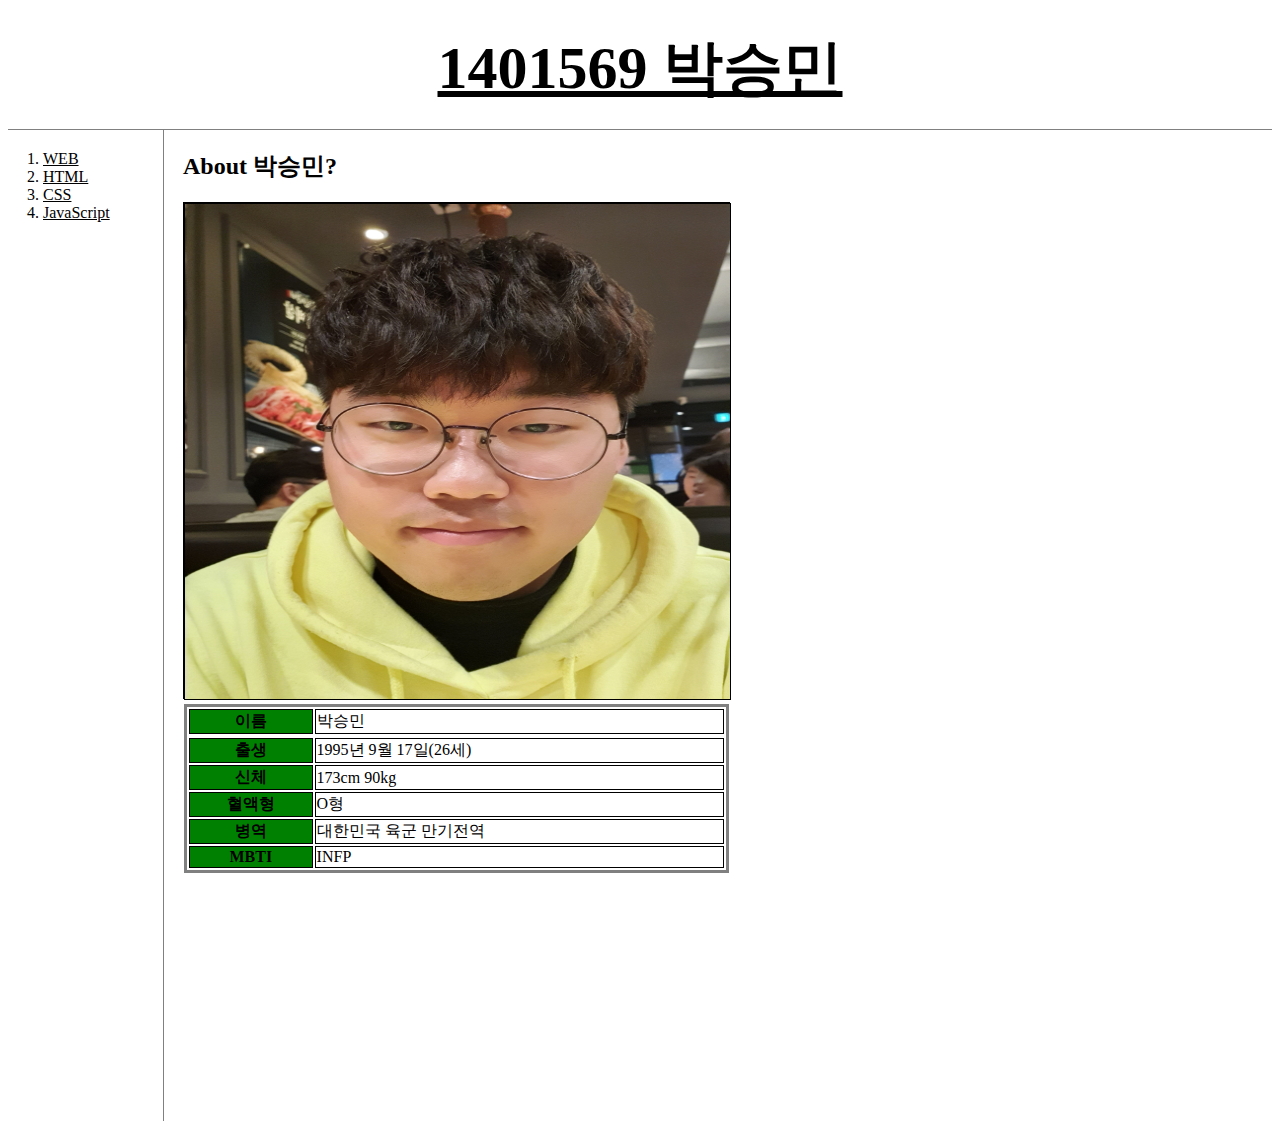
<file: index.html>
<!doctype html>
<html>
<head>
  <title>WEB1 - WEB</title>
  <meta charset="utf-8">
  <!-- Global site tag (gtag.js) - Google Analytics -->
  <script async src="https://www.googletagmanager.com/gtag/js?id=UA-199817396-1"></script>
  <script>
    window.dataLayer = window.dataLayer || [];
    function gtag(){dataLayer.push(arguments);}
    gtag('js', new Date());

    gtag('config', 'UA-199817396-1');
  </script>
  <link rel="stylesheet" href="style.css">
</head>
<body>
  <h1><a href="index.html">1401569 박승민</a></h1>
  <div id="grid">
    <ol>
      <li><a href="1.html">WEB</a></li>
      <li><a href="2.html">HTML</a></li>
      <li><a href="3.html">CSS</a></li>
      <li><a href="4.html">JavaScript</a></li>
    </ol>
    <div id="article">
        <h2>About 박승민?</h2>
        <p><div id="table">
          <table>
            <tr>
              <img src="profile.jpg" border=1; height= 100%; width=100%;>
            </tr>
            <thead>
              <tr>
                <th>이름</th> <td>박승민</td>
              </tr>
            </thead>
            <tbody>
              <tr>
                <th>출생</th> <td>1995년 9월 17일(26세)</td>
              </tr>
              <tr>
                <th>신체</th> <td>173cm 90kg</td>
              </tr>
              <tr>
                <th>혈액형</th> <td>O형</td>
              </tr>
              <tr>
                <th>병역</th> <td>대한민국 육군 만기전역</td>
              </tr>
            </tbody>
            <tfoot>
              <tr>
                <th>MBTI</th> <td>INFP</td>
              </tr>
            </tfoot>
          </table>
        </p>
      </div>
    </div>
  </div>
  <p><div id="disqus_thread"></div>
    <script>
      /**
      *  RECOMMENDED CONFIGURATION VARIABLES: EDIT AND UNCOMMENT THE SECTION BELOW TO INSERT DYNAMIC VALUES FROM YOUR PLATFORM OR CMS.
      *  LEARN WHY DEFINING THESE VARIABLES IS IMPORTANT: https://disqus.com/admin/universalcode/#configuration-variables    */
      /*
      var disqus_config = function () {
      this.page.url = PAGE_URL;  // Replace PAGE_URL with your page's canonical URL variable
      this.page.identifier = PAGE_IDENTIFIER; // Replace PAGE_IDENTIFIER with your page's unique identifier variable
    };
    */
    (function() { // DON'T EDIT BELOW THIS LINE
    var d = document, s = d.createElement('script');
    s.src = 'https://web2-wfwbbwknr5.disqus.com/embed.js';
    s.setAttribute('data-timestamp', +new Date());
    (d.head || d.body).appendChild(s);
  })();
</script>
<noscript>Please enable JavaScript to view the <a href="https://disqus.com/?ref_noscript">comments powered by Disqus.</a></noscript></p>
</body>
</html>
</file>
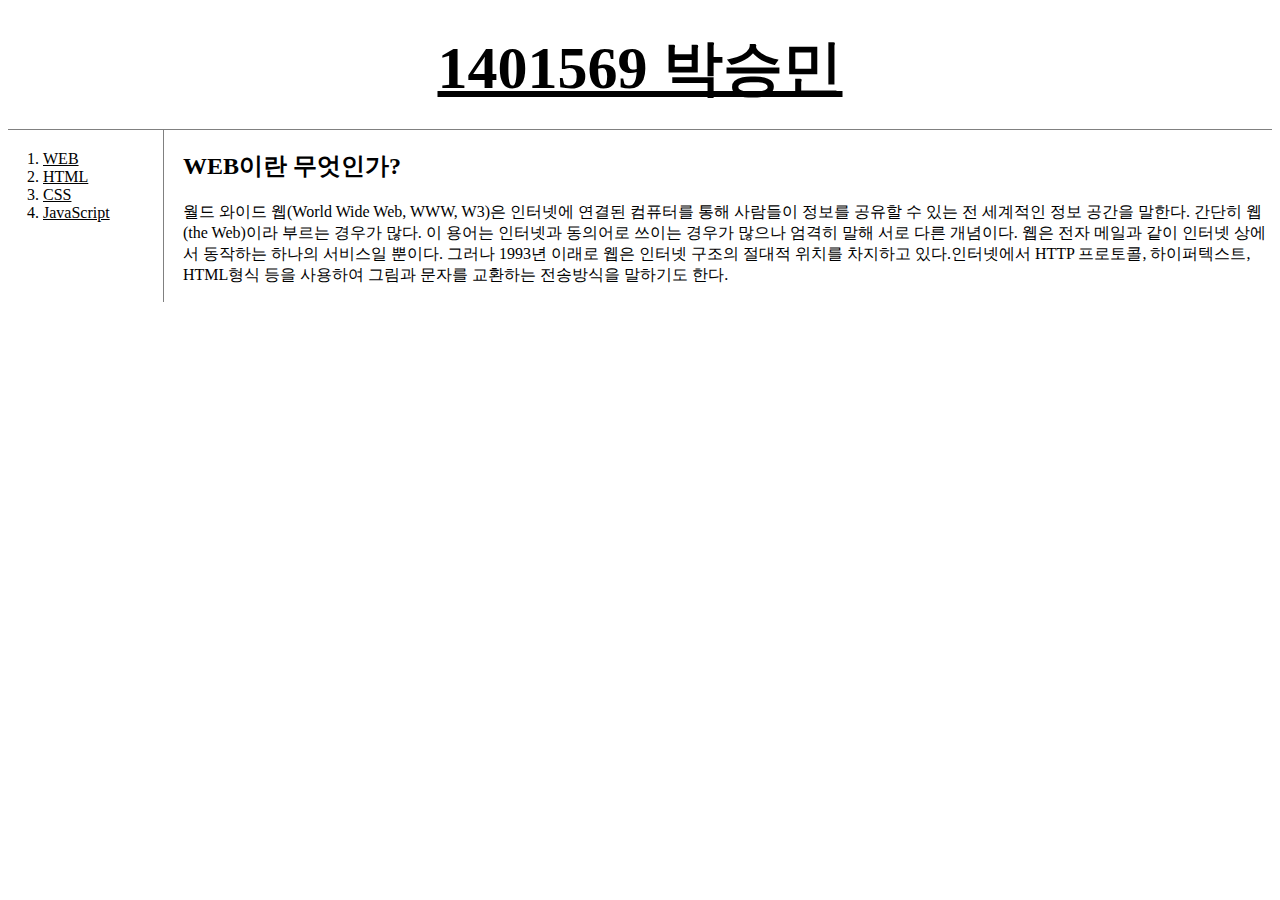
<file: 1.html>
<!doctype html>
<html>
<head>
  <title>WEB1 - WEB</title>
  <meta charset="utf-8">
  <!-- Global site tag (gtag.js) - Google Analytics -->
  <script async src="https://www.googletagmanager.com/gtag/js?id=UA-199817396-1"></script>
  <script>
  window.dataLayer = window.dataLayer || [];
  function gtag(){dataLayer.push(arguments);}
  gtag('js', new Date());

  gtag('config', 'UA-199817396-1');
</script>
<link rel="stylesheet" href="style.css">
</head>
<body>
  <h1><a href="index.html">1401569 박승민</a></h1>
  <div id="grid">
    <ol>
      <li><a href="1.html">WEB</a></li>
      <li><a href="2.html">HTML</a></li>
      <li><a href="3.html">CSS</a></li>
      <li><a href="4.html">JavaScript</a></li>
    </ol>
    <div id="article">
      <h2>WEB이란 무엇인가?</h2>
      <p>월드 와이드 웹(World Wide Web, WWW, W3)은 인터넷에 연결된 컴퓨터를 통해 사람들이 정보를 공유할 수 있는 전 세계적인 정보 공간을 말한다. 간단히 웹(the Web)이라 부르는 경우가 많다. 이 용어는 인터넷과 동의어로 쓰이는 경우가 많으나 엄격히 말해 서로 다른 개념이다. 웹은 전자 메일과 같이 인터넷 상에서 동작하는 하나의 서비스일 뿐이다. 그러나 1993년 이래로 웹은 인터넷 구조의 절대적 위치를 차지하고 있다.인터넷에서 HTTP 프로토콜, 하이퍼텍스트, HTML형식 등을 사용하여 그림과 문자를 교환하는 전송방식을 말하기도 한다.</p>
    </div>
  </div>
  <p><div id="disqus_thread"></div>
    <script>
    /**
    *  RECOMMENDED CONFIGURATION VARIABLES: EDIT AND UNCOMMENT THE SECTION BELOW TO INSERT DYNAMIC VALUES FROM YOUR PLATFORM OR CMS.
    *  LEARN WHY DEFINING THESE VARIABLES IS IMPORTANT: https://disqus.com/admin/universalcode/#configuration-variables    */
    /*
    var disqus_config = function () {
    this.page.url = PAGE_URL;  // Replace PAGE_URL with your page's canonical URL variable
    this.page.identifier = PAGE_IDENTIFIER; // Replace PAGE_IDENTIFIER with your page's unique identifier variable
  };
  */
  (function() { // DON'T EDIT BELOW THIS LINE
    var d = document, s = d.createElement('script');
    s.src = 'https://web2-wfwbbwknr5.disqus.com/embed.js';
    s.setAttribute('data-timestamp', +new Date());
    (d.head || d.body).appendChild(s);
  })();
</script>
<noscript>Please enable JavaScript to view the <a href="https://disqus.com/?ref_noscript">comments powered by Disqus.</a></noscript></p>
</body>
</html>
</file>
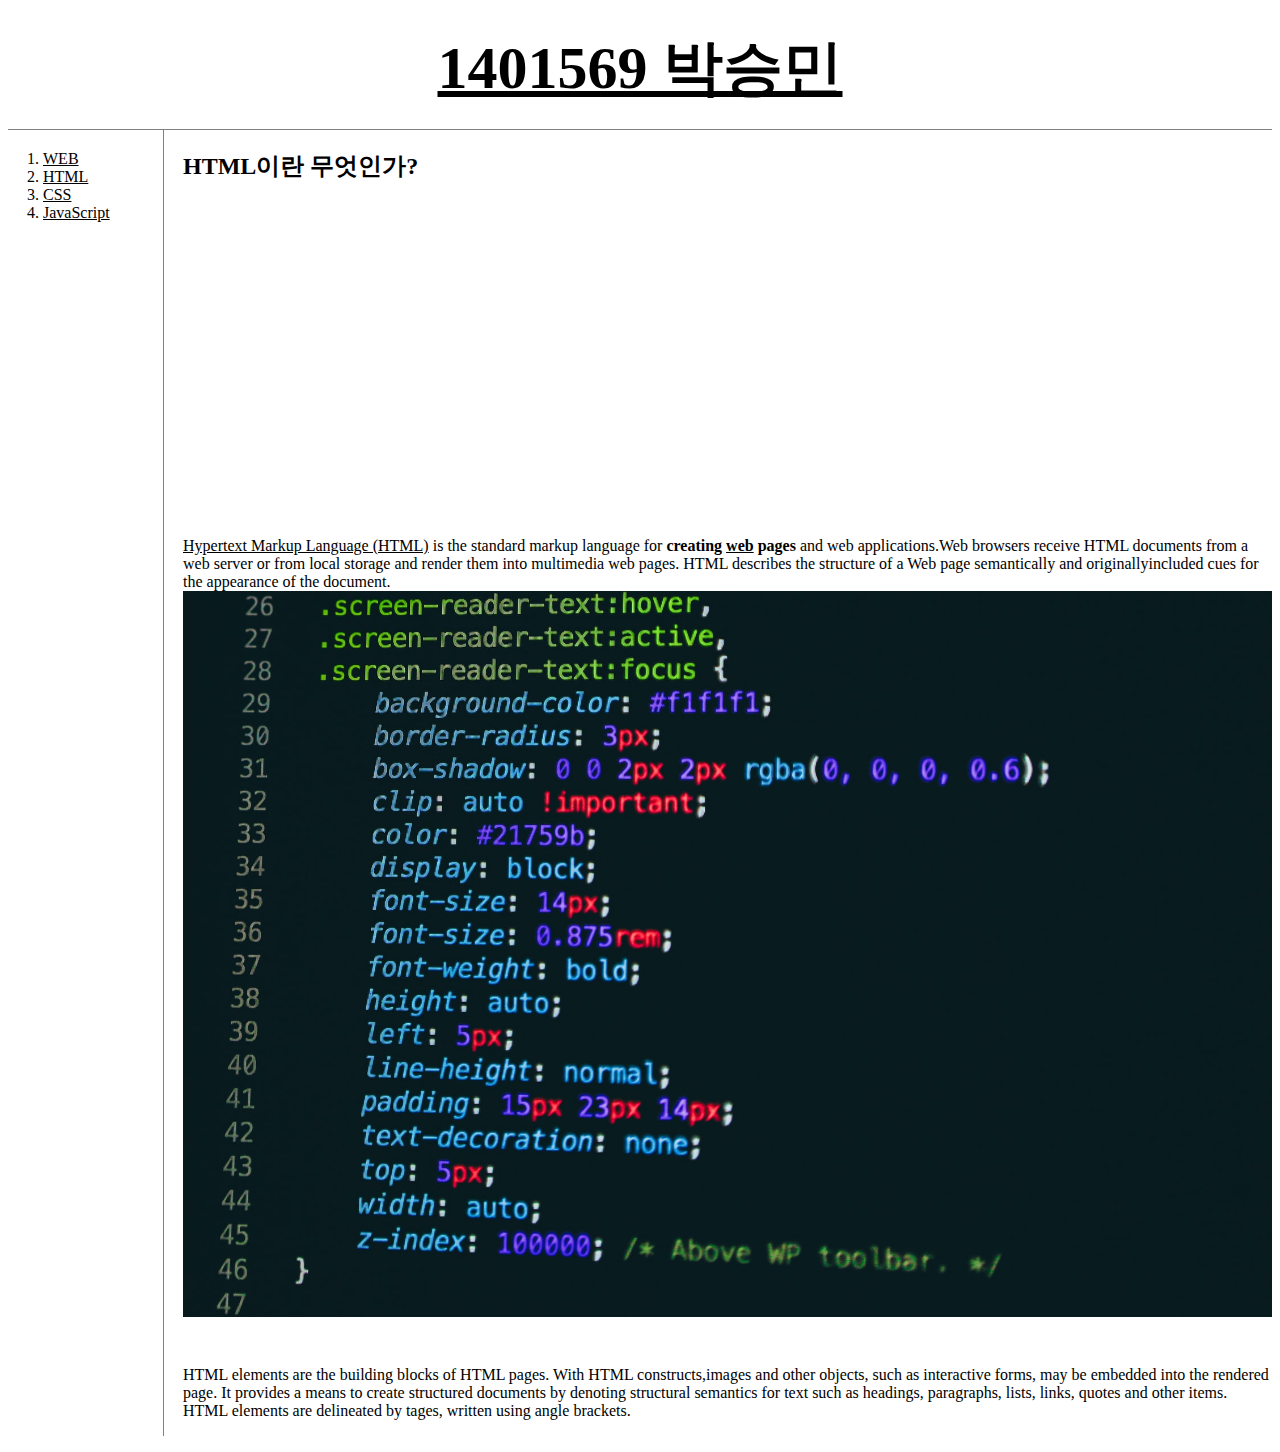
<file: 2.html>
<!doctype html>
<html>
<head>
  <title>WEB1 - HTML</title>
  <meta charset="utf-8">
  <!-- Global site tag (gtag.js) - Google Analytics -->
  <script async src="https://www.googletagmanager.com/gtag/js?id=UA-199817396-1"></script>
  <script>
  window.dataLayer = window.dataLayer || [];
  function gtag(){dataLayer.push(arguments);}
  gtag('js', new Date());

  gtag('config', 'UA-199817396-1');
  </script>
  <link rel="stylesheet" href="style.css">
</head>
<body>
  <h1><a href="index.html">1401569 박승민</a></h1>
  <div id="grid">
    <ol>
      <li><a href="1.html">WEB</a></li>
      <li><a href="2.html">HTML</a></li>
      <li><a href="3.html">CSS</a></li>
      <li><a href="4.html">JavaScript</a></li>
    </ol>
    <div id="article">
      <h2>HTML이란 무엇인가?</h2>
      <p><iframe width="560" height="315" src="https://www.youtube.com/embed/jSJM9iOiQ1g" title="YouTube video player" frameborder="0" allow="accelerometer; autoplay; clipboard-write; encrypted-media; gyroscope; picture-in-picture" allowfullscreen></iframe><p><a href="https://www.w3.org/TR/html52/" target="_blank" title="html5.2 specification">Hypertext Markup Language (HTML)</a> is the standard markup language for <strong>creating <u>web</u> pages</strong> and web applications.Web browsers receive HTML documents from a web server or from local storage and render them into multimedia web pages. HTML describes the structure of a Web page semantically and originallyincluded cues for the appearance of the document.
        <img src="coding_html.jpg" width="100%">
      </p><p style="margin-top:45px;">HTML elements are the building blocks of HTML pages. With HTML constructs,images and other objects, such as interactive forms, may be embedded into the rendered page. It provides a means to create structured documents by denoting structural semantics for text such as headings, paragraphs, lists, links, quotes and other items. HTML elements are delineated by tages, written using angle brackets.</p>
    </div>
  </div>
  <p><div id="disqus_thread"></div>
    <script>
    /**
    *  RECOMMENDED CONFIGURATION VARIABLES: EDIT AND UNCOMMENT THE SECTION BELOW TO INSERT DYNAMIC VALUES FROM YOUR PLATFORM OR CMS.
    *  LEARN WHY DEFINING THESE VARIABLES IS IMPORTANT: https://disqus.com/admin/universalcode/#configuration-variables    */
    /*
    var disqus_config = function () {
    this.page.url = PAGE_URL;  // Replace PAGE_URL with your page's canonical URL variable
    this.page.identifier = PAGE_IDENTIFIER; // Replace PAGE_IDENTIFIER with your page's unique identifier variable
  };
  */
  (function() { // DON'T EDIT BELOW THIS LINE
    var d = document, s = d.createElement('script');
    s.src = 'https://web2-wfwbbwknr5.disqus.com/embed.js';
    s.setAttribute('data-timestamp', +new Date());
    (d.head || d.body).appendChild(s);
  })();
  </script>
  <noscript>Please enable JavaScript to view the <a href="https://disqus.com/?ref_noscript">comments powered by Disqus.</a></noscript></p>
  <p><!--Start of Tawk.to Script-->
    <script type="text/javascript">
    var Tawk_API=Tawk_API||{}, Tawk_LoadStart=new Date();
    (function(){
      var s1=document.createElement("script"),s0=document.getElementsByTagName("script")[0];
      s1.async=true;
      s1.src='https://embed.tawk.to/60cdb03e7f4b000ac0386ced/1f8hngtj1';
      s1.charset='UTF-8';
      s1.setAttribute('crossorigin','*');
      s0.parentNode.insertBefore(s1,s0);
    })();
    </script>
    <!--End of Tawk.to Script--></p>
  </body>
  </html>
</file>
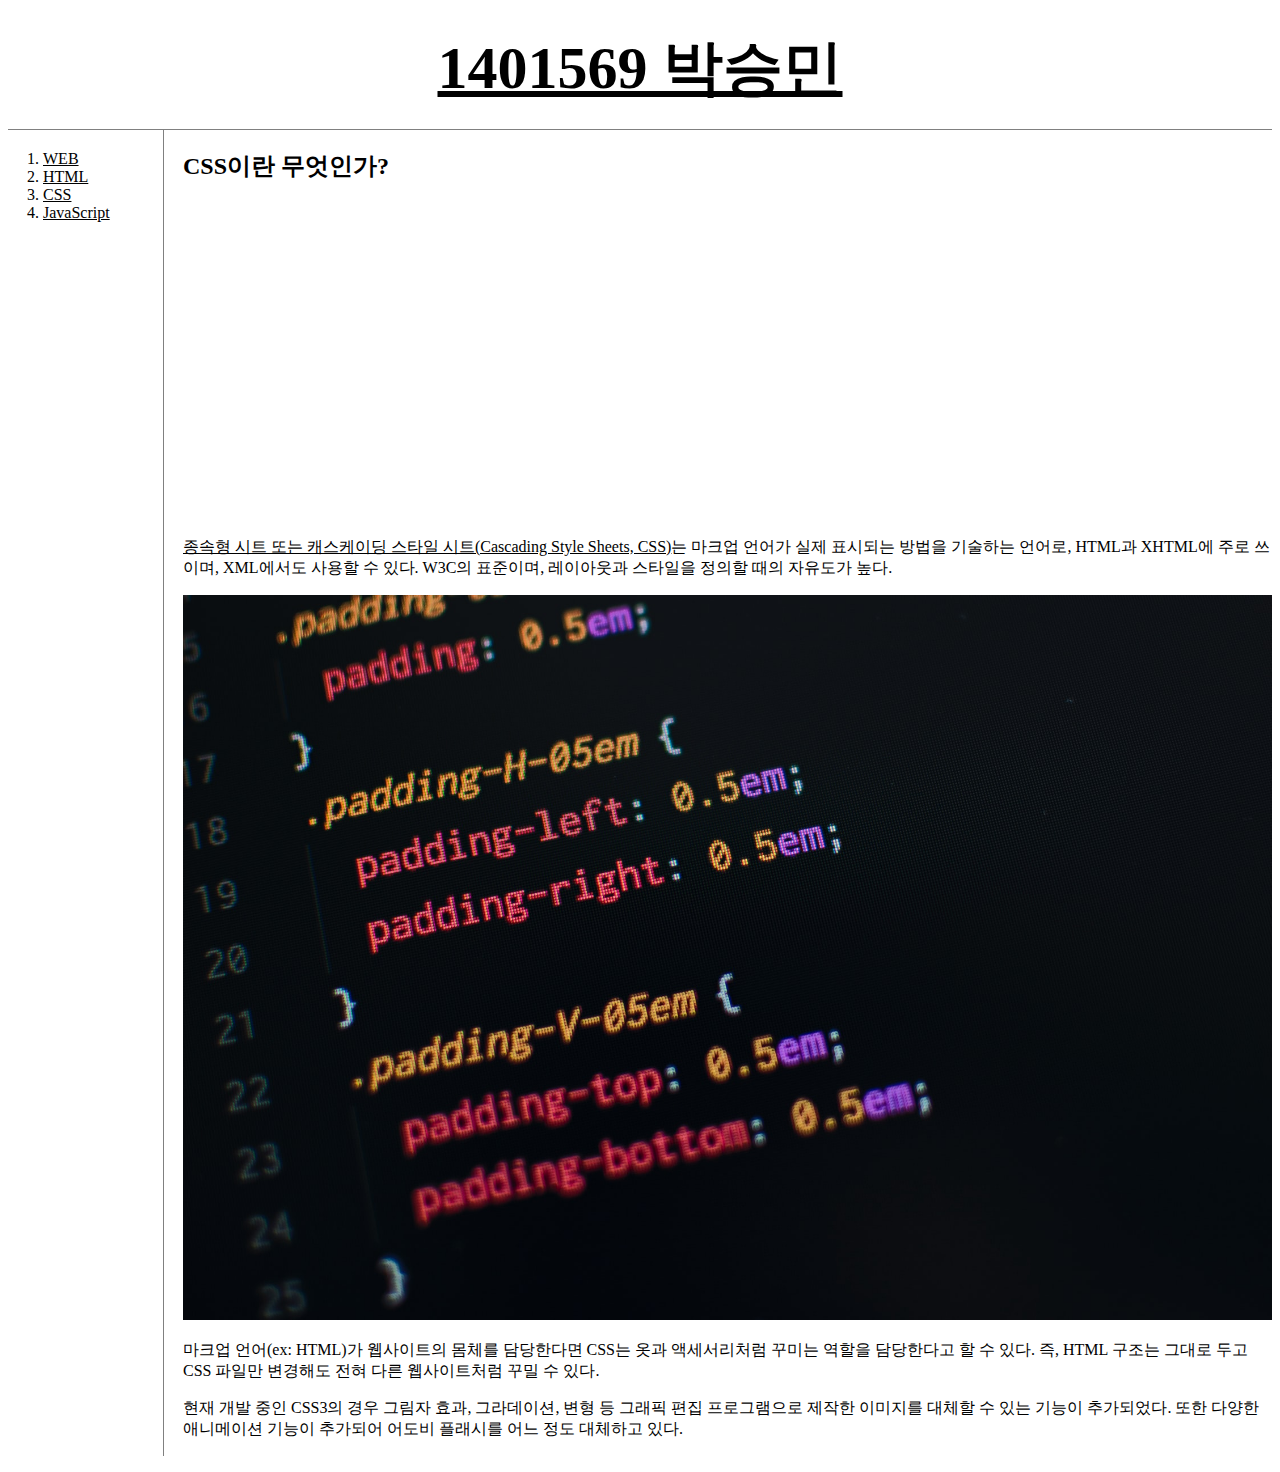
<file: 3.html>
<!doctype html>
<html>

<head>
  <title>WEB1 - CSS</title>
  <meta charset="utf-8">
  <!-- Global site tag (gtag.js) - Google Analytics -->
  <script async src="https://www.googletagmanager.com/gtag/js?id=UA-199817396-1"></script>
  <script>
  window.dataLayer = window.dataLayer || [];

  function gtag() {
    dataLayer.push(arguments);
  }
  gtag('js', new Date());

  gtag('config', 'UA-199817396-1');
  </script>
  <link rel="stylesheet" href="style.css">
</head>

<body>
  <h1><a href="index.html">1401569 박승민</a></h1>
  <div id="grid">
    <ol>
      <li><a href="1.html">WEB</a></li>
      <li><a href="2.html">HTML</a></li>
      <li><a href="3.html">CSS</a></li>
      <li><a href="4.html">JavaScript</a></li>
    </ol>
    <div id="article">
      <h2>CSS이란 무엇인가?</h2>
      <p><iframe width="560" height="315" src="https://www.youtube.com/embed/Ok0bBJPtgJI" title="YouTube video player" frameborder="0" allow="accelerometer; autoplay; clipboard-write; encrypted-media; gyroscope; picture-in-picture" allowfullscreen></iframe></p><p><a href="https://www.w3.org/Style/CSS/specs.en.html" target="_blank" title="css specification">종속형 시트 또는 캐스케이딩 스타일 시트(Cascading Style Sheets, CSS)</a>는 마크업 언어가 실제 표시되는 방법을 기술하는 언어로, HTML과 XHTML에 주로 쓰이며, XML에서도 사용할 수 있다. W3C의 표준이며, 레이아웃과 스타일을
        정의할
        때의 자유도가 높다.</p><p><img src="coding_css.jpg" width="100%"></p>
        <p>마크업 언어(ex: HTML)가 웹사이트의 몸체를 담당한다면 CSS는 옷과 액세서리처럼 꾸미는 역할을 담당한다고 할 수 있다. 즉, HTML 구조는 그대로 두고 CSS 파일만 변경해도 전혀 다른 웹사이트처럼 꾸밀 수 있다.</p>
        <p>현재 개발 중인 CSS3의 경우 그림자 효과, 그라데이션, 변형 등 그래픽 편집 프로그램으로 제작한 이미지를 대체할 수 있는 기능이 추가되었다. 또한 다양한 애니메이션 기능이 추가되어 어도비 플래시를 어느 정도 대체하고 있다.</p>
      </div>
    </div>
    <p>
      <div id="disqus_thread"></div>
      <script>
      /**
      *  RECOMMENDED CONFIGURATION VARIABLES: EDIT AND UNCOMMENT THE SECTION BELOW TO INSERT DYNAMIC VALUES FROM YOUR PLATFORM OR CMS.
      *  LEARN WHY DEFINING THESE VARIABLES IS IMPORTANT: https://disqus.com/admin/universalcode/#configuration-variables    */
      /*
      var disqus_config = function () {
      this.page.url = PAGE_URL;  // Replace PAGE_URL with your page's canonical URL variable
      this.page.identifier = PAGE_IDENTIFIER; // Replace PAGE_IDENTIFIER with your page's unique identifier variable
    };
    */
    (function() { // DON'T EDIT BELOW THIS LINE
      var d = document,
      s = d.createElement('script');
      s.src = 'https://web2-wfwbbwknr5.disqus.com/embed.js';
      s.setAttribute('data-timestamp', +new Date());
      (d.head || d.body).appendChild(s);
    })();
    </script>
    <noscript>Please enable JavaScript to view the <a href="https://disqus.com/?ref_noscript">comments powered by Disqus.</a></noscript></p>
  </body>

  </html>
</file>
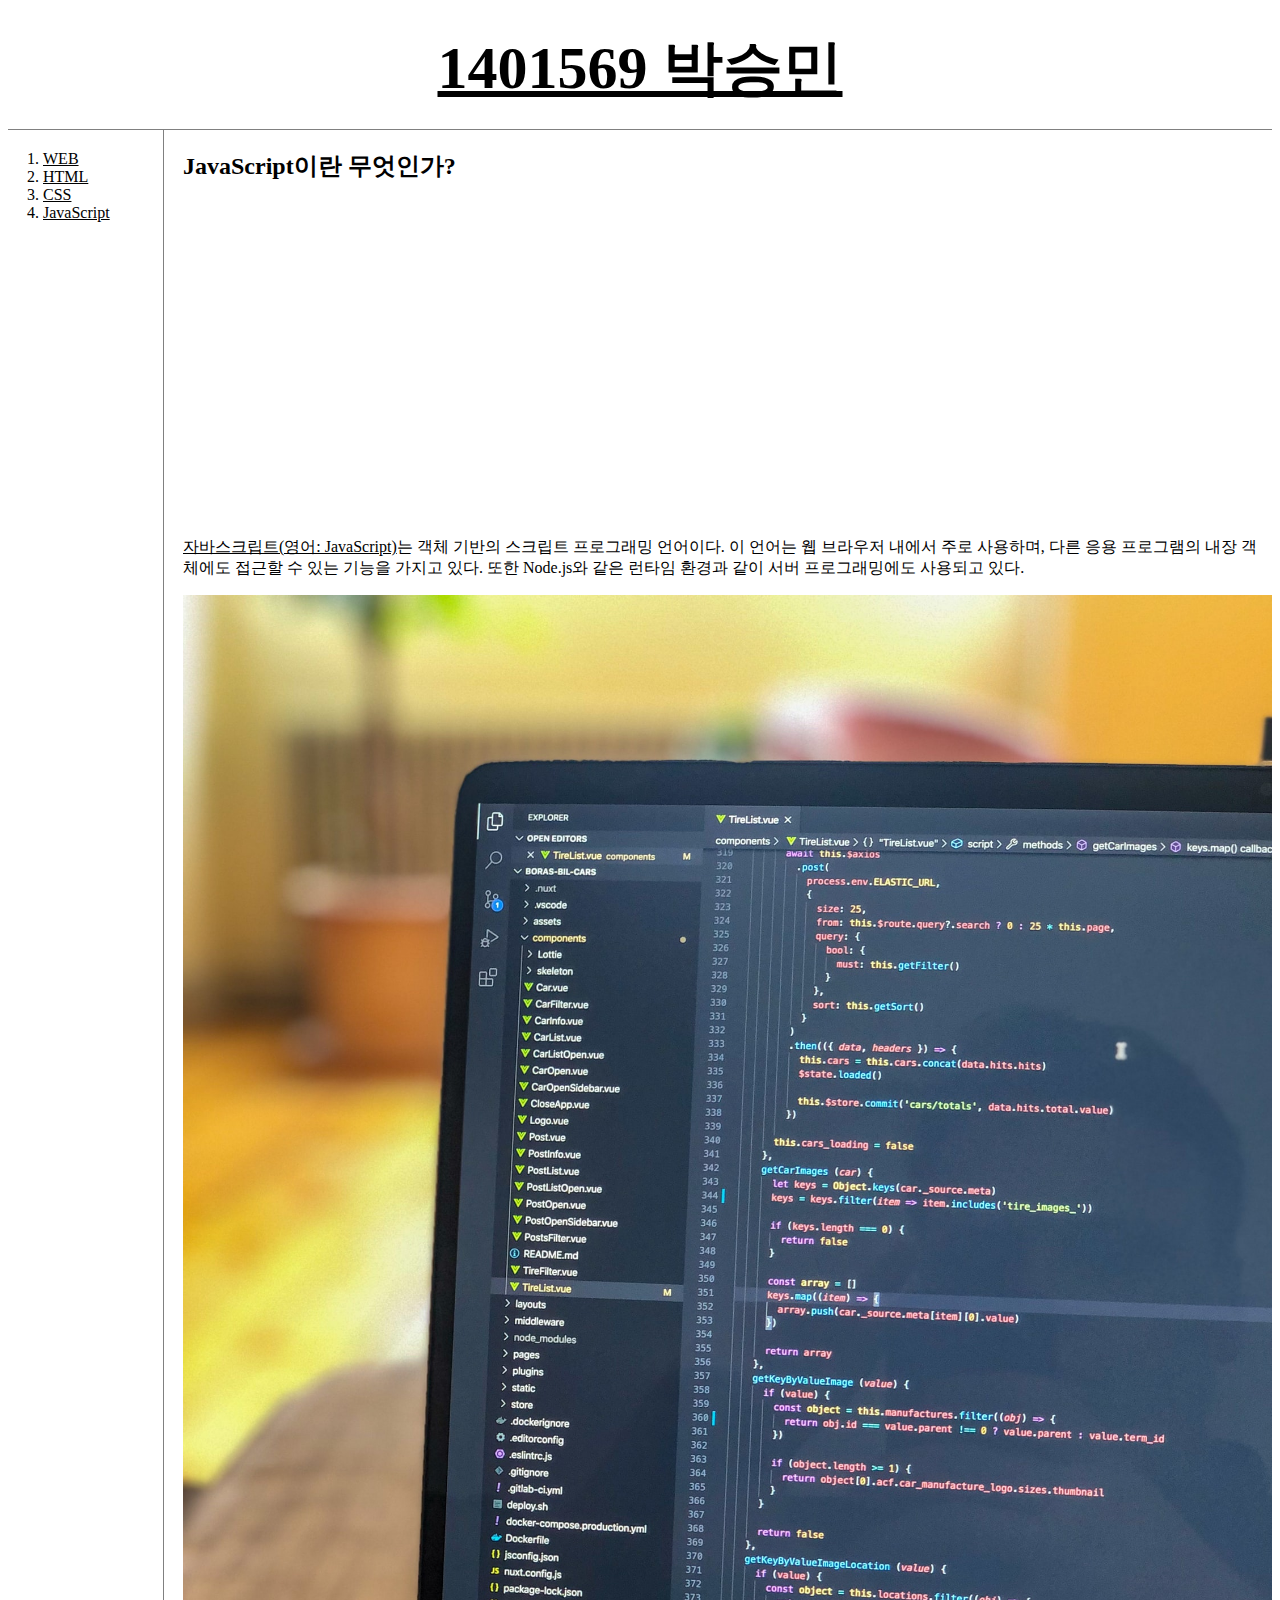
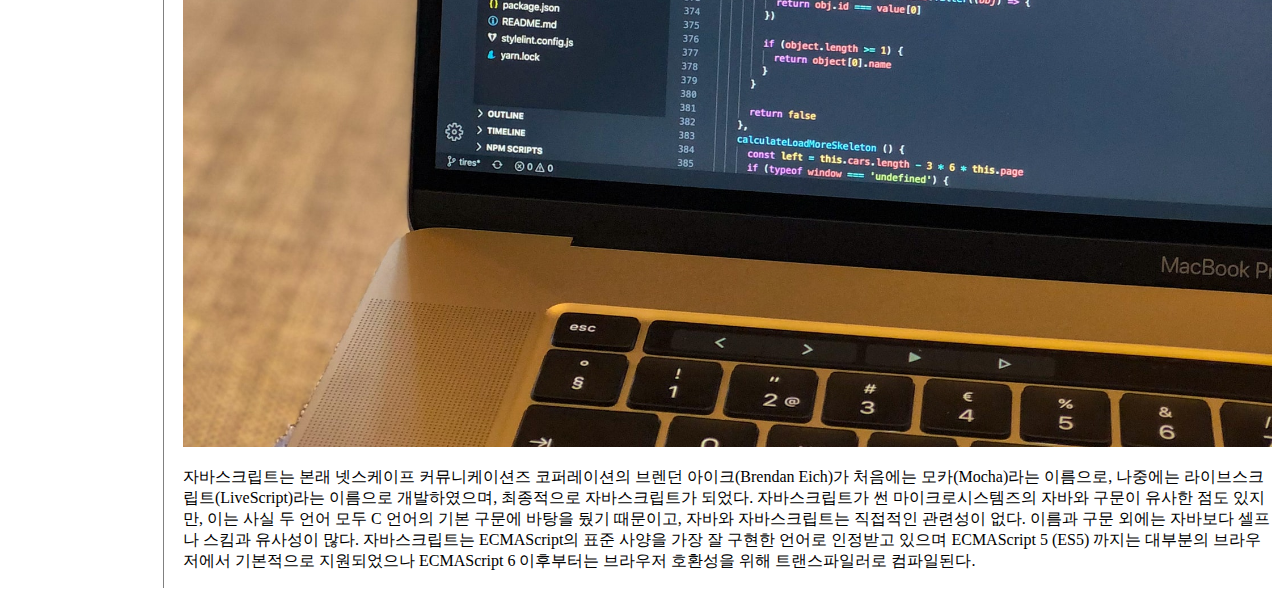
<file: 4.html>
<!doctype html>
<html>
<head>
  <title>WEB1 - JavaScript</title>
  <meta charset="utf-8">
  <!-- Global site tag (gtag.js) - Google Analytics -->
  <script async src="https://www.googletagmanager.com/gtag/js?id=UA-199817396-1"></script>
  <script>
  window.dataLayer = window.dataLayer || [];
  function gtag(){dataLayer.push(arguments);}
  gtag('js', new Date());

  gtag('config', 'UA-199817396-1');
</script>
<link rel="stylesheet" href="style.css">
</head>
<body>
  <h1><a href="index.html">1401569 박승민</a></h1>
  <div id="grid">
    <ol>
      <li><a href="1.html">WEB</a></li>
      <li><a href="2.html">HTML</a></li>
      <li><a href="3.html">CSS</a></li>
      <li><a href="4.html">JavaScript</a></li>
    </ol>
    <div id="article">
      <h2>JavaScript이란 무엇인가?</h2>
      <p><iframe width="560" height="315" src="https://www.youtube.com/embed/dPRtcRwKo-Y" title="YouTube video player" frameborder="0" allow="accelerometer; autoplay; clipboard-write; encrypted-media; gyroscope; picture-in-picture" allowfullscreen></iframe></p><p><a href="https://www.ecma-international.org/publications-and-standards/standards/ecma-262/" target="_blank" title="javascript specification">자바스크립트(영어: JavaScript)</a>는 객체 기반의 스크립트 프로그래밍 언어이다. 이 언어는 웹 브라우저 내에서 주로 사용하며, 다른 응용 프로그램의 내장 객체에도 접근할 수 있는 기능을 가지고 있다. 또한 Node.js와 같은 런타임 환경과 같이 서버 프로그래밍에도 사용되고 있다. </p><p><img src="coding_javascript.jpg" width="100%"></p><p>자바스크립트는 본래 넷스케이프 커뮤니케이션즈 코퍼레이션의 브렌던 아이크(Brendan Eich)가 처음에는 모카(Mocha)라는 이름으로, 나중에는 라이브스크립트(LiveScript)라는 이름으로 개발하였으며, 최종적으로 자바스크립트가 되었다. 자바스크립트가 썬 마이크로시스템즈의 자바와 구문이 유사한 점도 있지만, 이는 사실 두 언어 모두 C 언어의 기본 구문에 바탕을 뒀기 때문이고, 자바와 자바스크립트는 직접적인 관련성이 없다. 이름과 구문 외에는 자바보다 셀프나 스킴과 유사성이 많다. 자바스크립트는 ECMAScript의 표준 사양을 가장 잘 구현한 언어로 인정받고 있으며 ECMAScript 5 (ES5) 까지는 대부분의 브라우저에서 기본적으로 지원되었으나 ECMAScript 6 이후부터는 브라우저 호환성을 위해 트랜스파일러로 컴파일된다.</p>
    </div>
  </div>
  <p><div id="disqus_thread"></div>
    <script>
    /**
    *  RECOMMENDED CONFIGURATION VARIABLES: EDIT AND UNCOMMENT THE SECTION BELOW TO INSERT DYNAMIC VALUES FROM YOUR PLATFORM OR CMS.
    *  LEARN WHY DEFINING THESE VARIABLES IS IMPORTANT: https://disqus.com/admin/universalcode/#configuration-variables    */
    /*
    var disqus_config = function () {
    this.page.url = PAGE_URL;  // Replace PAGE_URL with your page's canonical URL variable
    this.page.identifier = PAGE_IDENTIFIER; // Replace PAGE_IDENTIFIER with your page's unique identifier variable
  };
  */
  (function() { // DON'T EDIT BELOW THIS LINE
    var d = document, s = d.createElement('script');
    s.src = 'https://web2-wfwbbwknr5.disqus.com/embed.js';
    s.setAttribute('data-timestamp', +new Date());
    (d.head || d.body).appendChild(s);
  })();
</script>
<noscript>Please enable JavaScript to view the <a href="https://disqus.com/?ref_noscript">comments powered by Disqus.</a></noscript></p>
</body>
</html>
</file>
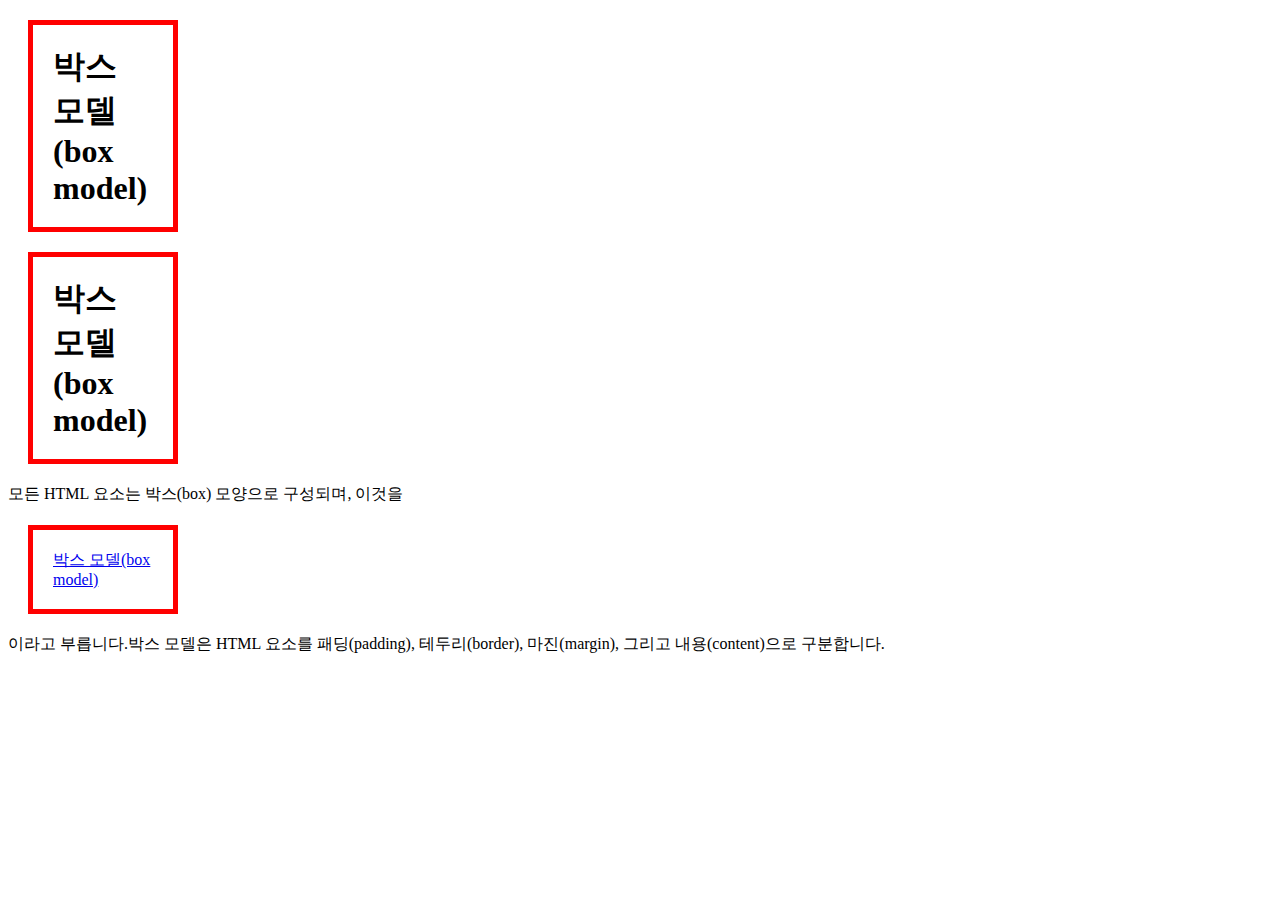
<file: box.html>
<!DOCTYPE html>
<html>
  <head>
    <meta charset="utf-8">
    <title></title>
    <style>
      /*block level element*/
      h1, a {
        border:5px solid red;
        padding:20px;
        margin:20px;
        display:block;
        width:100px;
      }
    </style>
  </head>
  <body>
    <h1>박스 모델(box model)</h1><h1>박스 모델(box model)</h1>모든 HTML 요소는 박스(box) 모양으로 구성되며, 이것을 <a href="http://tcpschool.com/css/css_boxmodel_boxmodel">박스 모델(box model)</a>이라고 부릅니다.박스 모델은 HTML 요소를 패딩(padding), 테두리(border), 마진(margin), 그리고 내용(content)으로 구분합니다.


  </body>
</html>
</file>
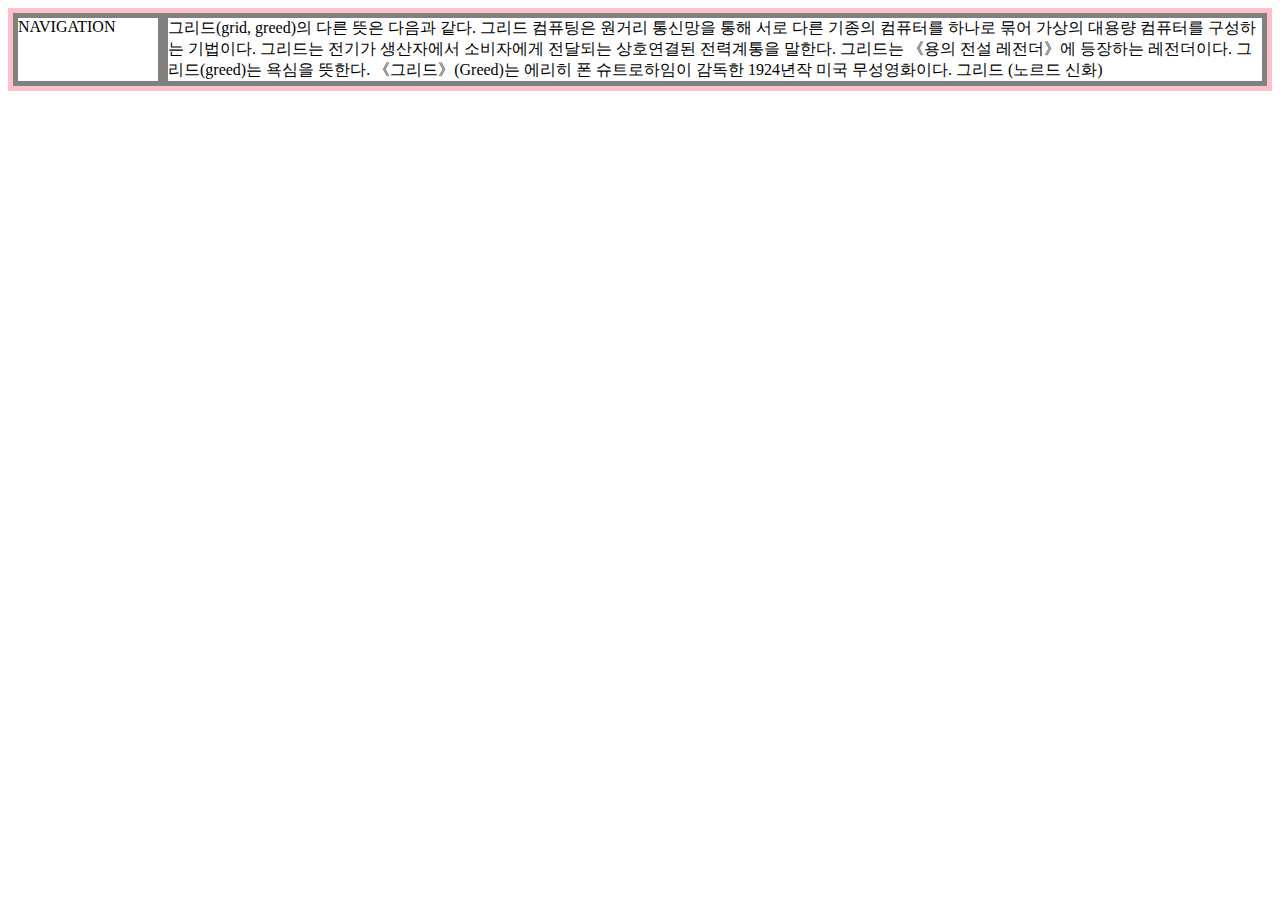
<file: grid.html>
<!DOCTYPE html>
<html>
  <head>
    <meta charset="utf-8">
    <title></title>
    <style>
      #grid {
        border:5px solid pink;
        display:grid;
        grid-template-columns: 150px 1fr;
      }
      div {
        border:5px solid gray;
      }
    </style>
  </head>
  <body>
    <div id="grid">
      <div>NAVIGATION</div>
      <div>그리드(grid, greed)의 다른 뜻은 다음과 같다.

그리드 컴퓨팅은 원거리 통신망을 통해 서로 다른 기종의 컴퓨터를 하나로 묶어 가상의 대용량 컴퓨터를 구성하는 기법이다.
그리드는 전기가 생산자에서 소비자에게 전달되는 상호연결된 전력계통을 말한다.
그리드는 《용의 전설 레전더》에 등장하는 레전더이다.
그리드(greed)는 욕심을 뜻한다.
《그리드》(Greed)는 에리히 폰 슈트로하임이 감독한 1924년작 미국 무성영화이다.
그리드 (노르드 신화)</div>
      </div>
  </body>
</html>
</file>
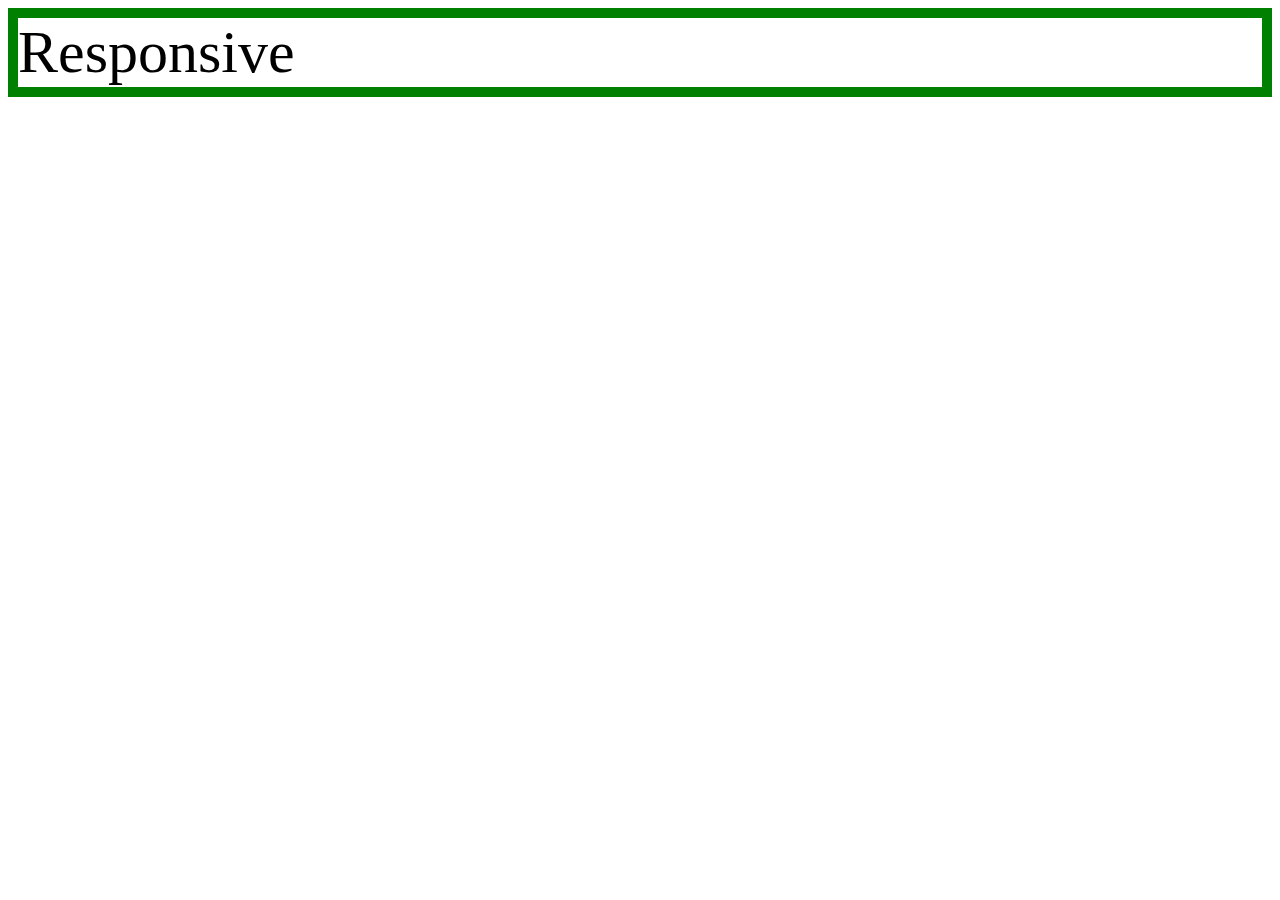
<file: mediaquery.html>
<!DOCTYPE html>
<html>
  <head>
    <meta charset="utf-8">
    <title></title>
    <style>
      div {
        border:10px solid green;
        font-size:60px;
      }
      @media(max-width:800px) {
        div {
          display: none;
        }
      }
    </style>
  </head>
  <body>
    <div>
      Responsive
      </div>

  </body>
</html>
</file>
<file: style.css>
<style>
body {
  margin: 0;
}
a {
  color: black;
  text-decoration: display;
}
h1 {
  font-size: 60px;
  text-align: center;
  border-bottom: 1px solid gray;
  margin: 0;
  padding: 20px;
}
ol {
  border-right: 1px solid gray;
  width: 100px;
  margin: 0;
  padding: 20px;
}
th {
  background: green
}
th, td {
  border-style: solid;
  border-width: 1px;
}
table {
  width: 100%;
  border-style: solid;
  border-width: 1;
}
#table {
  height: 50%; width: 50%;
  border: 1px solid black;
}
#grid {
  display: grid;
  grid-template-columns: 150px 1fr;
}
#grid ol {
  padding-left: 35px;
}
#article {
  padding-left: 25px;
}
@media(max-width: 800px){
  #grid {
    display: block;
  }
  ol {
    border-right: none;
  }
  h1{
    border-bottom: none;
    text-align: left;
  }
}
</style>
</file>
